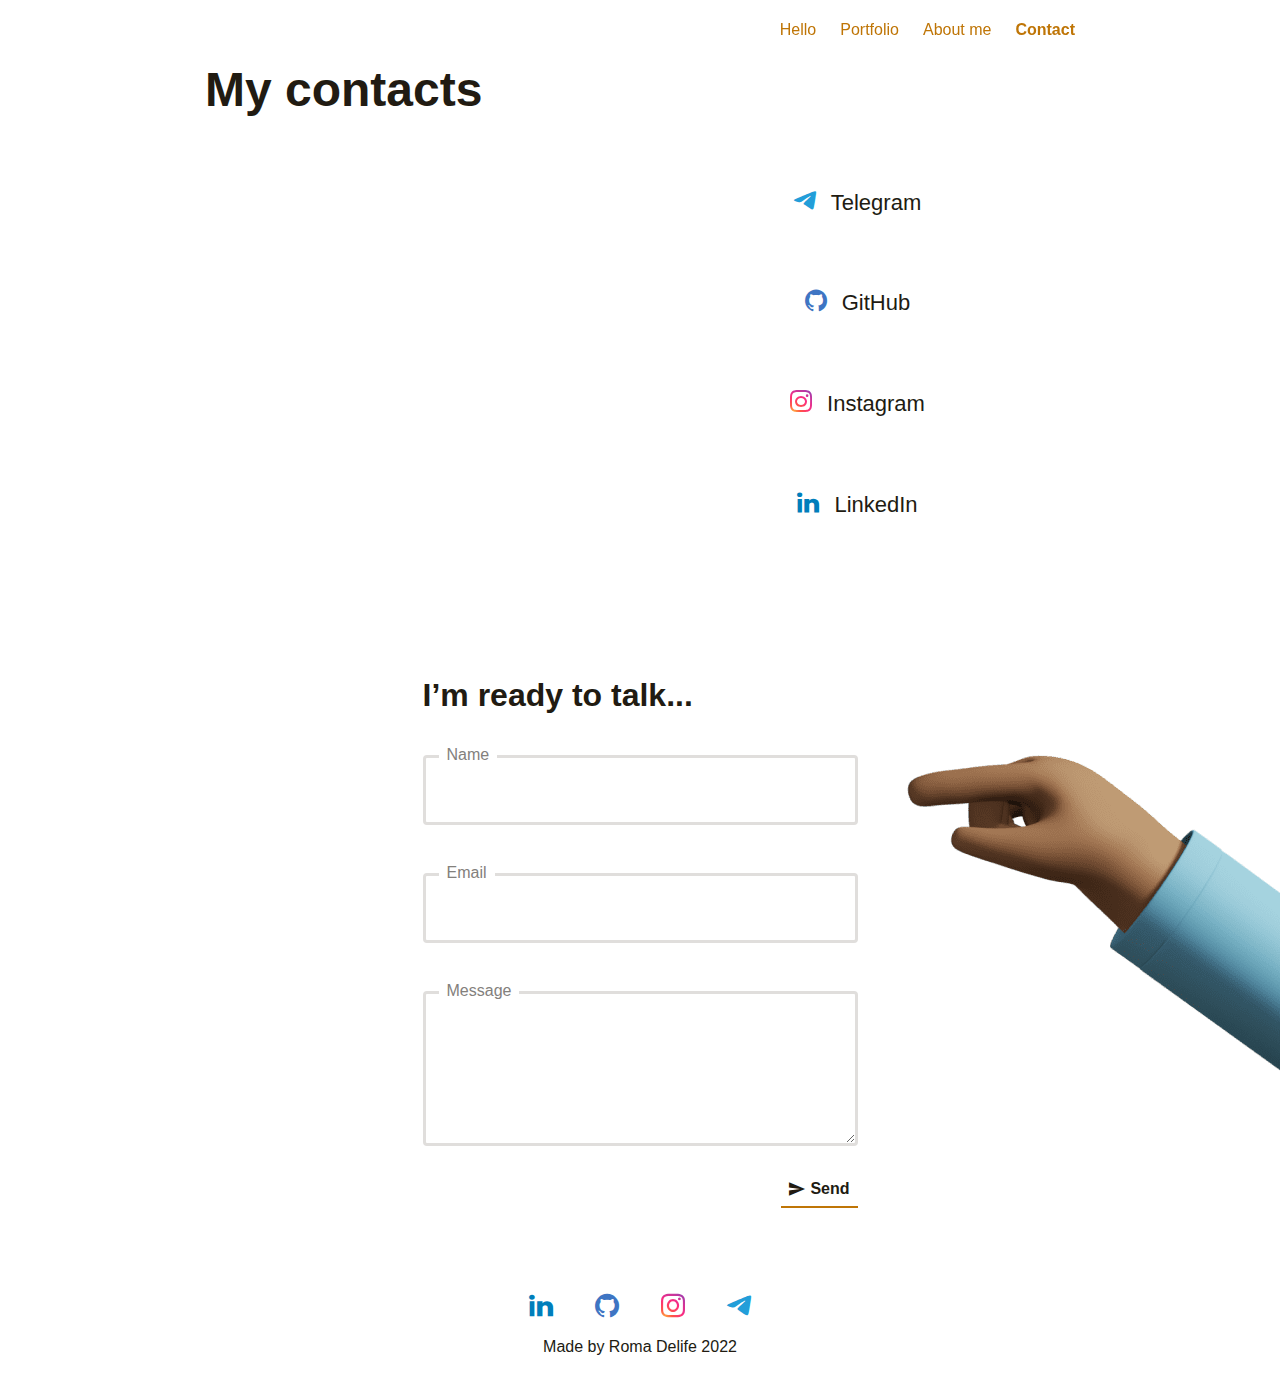
<file: contact.html>
<!DOCTYPE html>
<html lang="en">
<head>
   <meta charset="UTF-8">
   <meta http-equiv="X-UA-Compatible" content="IE=edge">
   <meta name="viewport" content="width=device-width, initial-scale=1.0">
   <title>Roma Denysiuk - Contact</title>
   <link rel="stylesheet" href="css/style.css">
   <link rel="shortcut icon" href="img/icons/favicon.ico" type="image/x-icon">
</head>
<body>
   <div class="wrapper">
      <header class="header">
         <div class="container">
            <div class="header__body">
               <a href="#" class="header__logo">
   
               </a>
               <div class="header__burger">
                  <span></span>
               </div>
               <nav class="header__menu">
                  <ul id="nav" class="header__list">
                     <li>
                        <a href="index.html" class="header__link">Hello</a>
                     </li>
                     <li>
                        <a href="portfolio.html" class="header__link">Portfolio</a>
                     </li>
                     <li>
                        <a href="about-me.html" class="header__link">About me</a>
                     </li>
                     <li>
                        <a href="contact.html" class="header__link">Contact</a>
                     </li>
                  </ul>
               </nav>
            </div>
         </div>
      </header>

         <div class="content">
            <div class="my-contacts">
               <div class="container">
                  <div class="my-contacts__title">
                     <h2>My contacts</h2>
                  </div>
                  <div class="my-contacts__content">
                     <div class="my-contacts__map _anim">
                        <iframe src="https://www.google.com/maps/embed?pb=!1m18!1m12!1m3!1d325515.6815894465!2d30.252514714895838!3d50.40213675957436!2m3!1f0!2f0!3f0!3m2!1i1024!2i768!4f13.1!3m3!1m2!1s0x40d4cf4ee15a4505%3A0x764931d2170146fe!2z0JrQuNC10LIsIDAyMDAw!5e0!3m2!1sru!2sua!4v1665665690323!5m2!1sru!2sua" width="300" height="400" style="border:0;" allowfullscreen="" referrerpolicy="no-referrer-when-downgrade"></iframe>
                        <!-- <div id="map" class="map"></div> -->
                     </div>
                     <ul class="my-contacts__list _anim">
                        <li>
                           <a href="https://t.me/roma_delife" target="_blank" class="my-contacts__link"><span class="icon-telegram"></span>Telegram</a>
                        </li>
                        <li>
                           <a href="https://github.com/RomaDel1fe" target="_blank" class="my-contacts__link"><span class="icon-github"></span>GitHub</a>
                        </li>
                        <li>
                           <a href="https://www.instagram.com/roma.delife/" target="_blank" class="my-contacts__link"><span class="icon-instagram"></span>Instagram</a>
                        </li>
                        <li>
                           <a href="https://www.linkedin.com/in/roma-denysiuk-7a6257201/" target="_blank" class="my-contacts__link"><span class="icon-linkedin"></span>LinkedIn</a>
                        </li>
                     </ul>
                  </div>
               </div>
            </div>
            
            <div class="contact">
               <div class="contact__hand _anim">
                  <img src="img/hand_this.png" alt="">
               </div>
               <div class="thank__hand">
                  <img src="img/hand_ok.png" alt="">
               </div>
               <div class="container">
                  <form action="#" id="form" class="form">
                     <div class="form__title">
                        <h3>I’m ready to talk...</h3>
                     </div>
                     <label for="name" class="form__label">Name</label>
                     <input type="text" name="name" id="name" class="form__input _req" >
   
                     <label for="email" class="form__label">Email</label>
                     <input type="text" name="email" id="email" class="form__input _req _email" >
                     
                     <label for="message" class="form__label">Message</label>
                     <textarea name="message"  id="message" class="form__input message _req" cols="30" rows="10" ></textarea>
                     <div class="form__btn">
                        <button type="submit" id="btn_form" class="form__btn-link"><span class="icon-send"></span>Send</button>
                     </div>
                     <div class="loader-ios">
                        <svg xmlns="http://www.w3.org/2000/svg" width="27" height="27" viewBox="0 0 27 27">
                           <path d="M18.696,10.5c-0.275-0.479-0.113-1.09,0.365-1.367l4.759-2.751c0.482-0.273,1.095-0.11,1.37,0.368 c0.276,0.479,0.115,1.092-0.364,1.364l-4.764,2.751C19.583,11.141,18.973,10.977,18.696,10.5z"/>
                           <path d="M16.133,6.938l2.75-4.765c0.276-0.478,0.889-0.643,1.367-0.366c0.479,0.276,0.641,0.886,0.365,1.366l-2.748,4.762 C17.591,8.415,16.979,8.58,16.5,8.303C16.021,8.027,15.856,7.414,16.133,6.938z"/>
                           <path d="M13.499,7.5c-0.552,0-1-0.448-1-1.001V1c0-0.554,0.448-1,1-1c0.554,0,1.003,0.447,1.003,1v5.499 C14.5,7.053,14.053,7.5,13.499,7.5z"/>
                           <path d="M8.303,10.5c-0.277,0.477-0.888,0.641-1.365,0.365L2.175,8.114C1.697,7.842,1.532,7.229,1.808,6.75 c0.277-0.479,0.89-0.642,1.367-0.368l4.762,2.751C8.416,9.41,8.58,10.021,8.303,10.5z"/>
                           <path d="M9.133,7.937l-2.75-4.763c-0.276-0.48-0.111-1.09,0.365-1.366c0.479-0.277,1.09-0.114,1.367,0.366l2.75,4.765 c0.274,0.476,0.112,1.088-0.367,1.364C10.021,8.581,9.409,8.415,9.133,7.937z"/>
                           <path d="M6.499,14.5H1c-0.554,0-1-0.448-1-1c0-0.554,0.447-1.001,1-1.001h5.499c0.552,0,1.001,0.448,1.001,1.001 C7.5,14.052,7.052,14.5,6.499,14.5z"/>
                           <path d="M8.303,16.502c0.277,0.478,0.113,1.088-0.365,1.366l-4.762,2.749c-0.478,0.273-1.091,0.112-1.368-0.366 c-0.276-0.479-0.111-1.089,0.367-1.368l4.762-2.748C7.415,15.856,8.026,16.021,8.303,16.502z"/>
                           <path d="M10.866,20.062l-2.75,4.767c-0.277,0.475-0.89,0.639-1.367,0.362c-0.477-0.277-0.642-0.886-0.365-1.365l2.75-4.764 c0.277-0.477,0.888-0.638,1.366-0.365C10.978,18.974,11.141,19.585,10.866,20.062z"/>
                           <path d="M13.499,19.502c0.554,0,1.003,0.448,1.003,1.002v5.498c0,0.55-0.448,0.999-1.003,0.999c-0.552,0-1-0.447-1-0.999v-5.498 C12.499,19.95,12.946,19.502,13.499,19.502z"/>
                           <path d="M17.867,19.062l2.748,4.764c0.275,0.479,0.113,1.088-0.365,1.365c-0.479,0.276-1.091,0.112-1.367-0.362l-2.75-4.767 c-0.276-0.477-0.111-1.088,0.367-1.365C16.979,18.424,17.591,18.585,17.867,19.062z"/>
                           <path d="M18.696,16.502c0.276-0.48,0.887-0.646,1.365-0.367l4.765,2.748c0.479,0.279,0.64,0.889,0.364,1.368 c-0.275,0.479-0.888,0.64-1.37,0.366l-4.759-2.749C18.583,17.59,18.421,16.979,18.696,16.502z"/>
                           <path d="M25.998,12.499h-5.501c-0.552,0-1.001,0.448-1.001,1.001c0,0.552,0.447,1,1.001,1h5.501c0.554,0,1.002-0.448,1.002-1 C27,12.946,26.552,12.499,25.998,12.499z"/>
                        </svg>
                     </div>
                  </form>
                  <div class="contact__thank">
                     <div class="contact__thank-title">
                        <h3>Thank you! 🤘</h3>
                     </div>
                     <div class="contact__thank-text">
                        <p>Your message has been accepted. You will recieve answer really soon!</p>
                     </div>
                  </div>
               </div>
            </div>
         </div>

         <footer class="footer">
            <div class="container">
               <div class="footer__content">
                  <ul class="footer__social social__list">
                     <li>
                        <a href="https://www.linkedin.com/in/roma-denysiuk-7a6257201/" target="_blank" class="footer__link social__link"><span class="icon-linkedin"></span></a>
                     </li>
                     <li>
                        <a href="https://github.com/RomaDel1fe" target="_blank" class="footer__link social__link"><span class="icon-github"></span></a>
                     </li>
                     <li>
                        <a href="https://www.instagram.com/roma.delife/" target="_blank" class="footer__link social__link"><span class="icon-instagram"></span></a>
                     </li>
                     <li>
                        <a href="https://t.me/roma_delife" target="_blank" class="footer__link social__link"><span class="icon-telegram path1 icon-telegram path2"></span></a>
                     </li>
                  </ul>
                  <div class="footer__copyright">
                     <p>Made by Roma Delife  2022</p>
                  </div>
               </div>
            </div>
         </footer>
   </div>

   <script src="https://code.jquery.com/jquery-3.6.1.min.js"></script>
   <script src="js/main.js"></script>
</body>
</html>
</file>
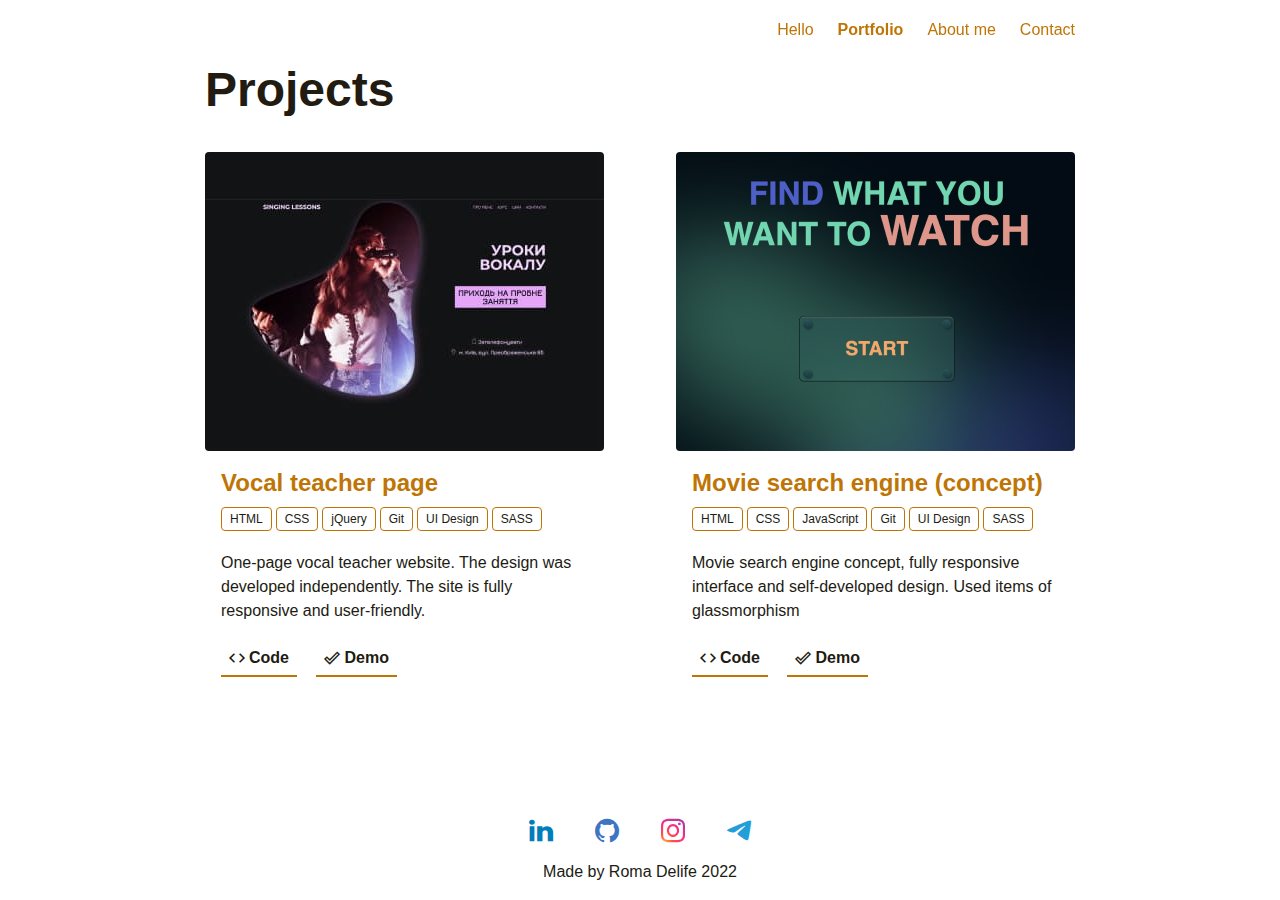
<file: portfolio.html>
<!DOCTYPE html>
<html lang="en">
<head>
   <meta charset="UTF-8">
   <meta http-equiv="X-UA-Compatible" content="IE=edge">
   <meta name="viewport" content="width=device-width, initial-scale=1.0">
   <title>Roma Denysiuk - Portfolio</title>
   <link rel="stylesheet" href="css/style.css">
   <link rel="shortcut icon" href="img/icons/favicon.ico" type="image/x-icon">
</head>
<body>
   <div class="wrapper">
      <header class="header">
         <div class="container">
            <div class="header__body">
               <a href="#" class="header__logo">
   
               </a>
               <div class="header__burger">
                  <span></span>
               </div>
               <nav class="header__menu">
                  <ul id="nav" class="header__list">
                     <li>
                        <a href="index.html" class="header__link">Hello</a>
                     </li>
                     <li>
                        <a href="portfolio.html" class="header__link">Portfolio</a>
                     </li>
                     <li>
                        <a href="about-me.html" class="header__link">About me</a>
                     </li>
                     <li>
                        <a href="contact.html" class="header__link">Contact</a>
                     </li>
                  </ul>
               </nav>
            </div>
         </div>
         </header>

         <div class="content">
            <div class="projects">
               <div class="container">
                  <div class="projects__title">
                     <h2>Projects</h2>
                  </div>
                  <div class="projects__content">
                     <ul class="projects__list">
                        <li class="lprojects__card card">
                           <a href="#" class="card__img"><img src="img/card_img3.jpg" alt=""></a>
                           <div class="card__body">
                              <a href="#" target="_blank" class="card__title">
                                 <h3>Vocal teacher page</h3>
                              </a>
                              <ul class="card__tags">
                                 <li class="card__tags-body"><span>HTML</span></li>
                                 <li class="card__tags-body"><span>CSS</span></li>
                                 <li class="card__tags-body"><span>jQuery</span></li>
                                 <li class="card__tags-body"><span>Git</span></li>
                                 <li class="card__tags-body"><span>UI Design</span></li>
                                 <li class="card__tags-body"><span>SASS</span></li>
                              </ul>
                              <p class="card__decription">One-page vocal teacher website. The design was developed independently. The site is fully responsive and user-friendly.</p>
                              <div class="card__links">
                                 <a href="https://github.com/RomaDel1fe/singing_lessons" target="_blank" class="card__code"><span class="icon-code"></span>Code</a>
                                 <a href="https://www.annadenysiuk.site/" target="_blank" class="card__demo"><span class="icon-demo"></span>Demo</a>
                              </div>
                           </div>
                        </li>
                        <li class="lprojects__card card">
                           <a href="#" class="card__img"><img src="img/card_img4.jpg" alt=""></a>
                           <div class="card__body">
                              <a href="#" target="_blank" class="card__title">
                                 <h3>Movie search engine (concept)</h3>
                              </a>
                              <ul class="card__tags">
                                 <li class="card__tags-body"><span>HTML</span></li>
                                 <li class="card__tags-body"><span>CSS</span></li>
                                 <li class="card__tags-body"><span>JavaScript</span></li>
                                 <li class="card__tags-body"><span>Git</span></li>
                                 <li class="card__tags-body"><span>UI Design</span></li>
                                 <li class="card__tags-body"><span>SASS</span></li>
                              </ul>
                              <p class="card__decription">Movie search engine concept, fully responsive interface and self-developed design. Used items of glassmorphism</p>
                              <div class="card__links">
                                 <a href="#" target="_blank" class="card__code"><span class="icon-code"></span>Code</a>
                                 <a href="#" target="_blank" class="card__demo"><span class="icon-demo"></span>Demo</a>
                              </div>
                           </div>
                        </li>
                     </ul>
                  </div>
               </div>
            </div>
         </div>

         <footer class="footer">
            <div class="container">
               <div class="footer__content">
                  <ul class="footer__social social__list">
                     <li>
                        <a href="https://www.linkedin.com/in/roma-denysiuk-7a6257201/" target="_blank" class="footer__link social__link"><span class="icon-linkedin"></span></a>
                     </li>
                     <li>
                        <a href="https://github.com/RomaDel1fe" target="_blank" class="footer__link social__link"><span class="icon-github"></span></a>
                     </li>
                     <li>
                        <a href="https://www.instagram.com/roma.delife/" target="_blank" class="footer__link social__link"><span class="icon-instagram"></span></a>
                     </li>
                     <li>
                        <a href="https://t.me/roma_delife" target="_blank" class="footer__link social__link"><span class="icon-telegram path1 icon-telegram path2"></span></a>
                     </li>
                  </ul>
                  <div class="footer__copyright">
                     <p>Made by Roma Delife  2022</p>
                  </div>
               </div>
            </div>
         </footer>
   </div>

   <script src="https://code.jquery.com/jquery-3.6.1.min.js"></script>
   <script src="js/main.js"></script>
</body>
</html>
</file>
<file: css/style.css>
@font-face {
  font-family: "icomoon";
  src: url("../fonts/icons/icomoon.eot?jf4npe");
  src: url("../fonts/icons/icomoon.eot?jf4npe#iefix") format("embedded-opentype"), url("../fonts/icons/icomoon.ttf?jf4npe") format("truetype"), url("../fonts/icons/icomoon.woff?jf4npe") format("woff"), url("../fonts/icons/icomoon.svg?jf4npe#icomoon") format("svg");
  font-weight: normal;
  font-style: normal;
  font-display: block;
}
[class^=icon-], [class*=" icon-"] {
  /* use !important to prevent issues with browser extensions that change fonts */
  font-family: "icomoon" !important;
  speak: never;
  font-style: normal;
  font-weight: normal;
  font-variant: normal;
  text-transform: none;
  line-height: 1;
  /* Better Font Rendering =========== */
  -webkit-font-smoothing: antialiased;
  -moz-osx-font-smoothing: grayscale;
}

.icon-clip:before {
  content: "\e900";
  font-size: 22px;
  color: #211B12;
  transition: all 0.3s linear;
}

.icon-code:before {
  content: "\e901";
}

.icon-demo:before {
  content: "\e902";
}

.icon-github:before {
  content: "\e903";
  color: #3e75c3;
}

.icon-instagram:before {
  content: "\e904";
  -webkit-background-clip: text;
  -webkit-text-fill-color: transparent;
  background-image: radial-gradient(127.77% 127.77% at 14.93% 100.35%, #FFB140 0%, #FF5445 25.6%, #FC2B82 59.9%, #8E40B7 100%);
}

.icon-linkedin:before {
  content: "\e905";
  color: #007ebb;
}

.icon-send:before {
  content: "\e906";
  margin: 0 5px 0 0;
}

.icon-telegram:before {
  content: "\e907";
  color: #229ed9;
}

/* reset css */
html, body, div, span, applet, object, iframe,
h1, h2, h3, h4, h5, h6, p, blockquote, pre,
a, abbr, acronym, address, big, cite, code,
del, dfn, em, img, ins, kbd, q, s, samp,
small, strike, strong, sub, sup, tt, var,
b, u, i, center,
dl, dt, dd, ol, ul, li,
fieldset, form, label, legend,
table, caption, tbody, tfoot, thead, tr, th, td,
article, aside, canvas, details, embed,
figure, figcaption, footer, header, hgroup,
menu, nav, output, ruby, section, summary,
time, mark, audio, video {
  margin: 0;
  padding: 0;
  border: 0;
  font-size: 100%;
  font: inherit;
  vertical-align: baseline;
}

article, aside, details, figcaption, figure,
footer, header, hgroup, menu, nav, section {
  display: block;
}

body {
  line-height: 1;
  font-family: "Inter", sans-serif;
}

html,
body {
  height: 100%;
}

ol, ul {
  list-style: none;
}

blockquote, q {
  quotes: none;
}

blockquote:before, blockquote:after,
q:before, q:after {
  content: "";
  content: none;
}

table {
  border-collapse: collapse;
  border-spacing: 0;
}

a {
  text-decoration: none;
}

.wrapper {
  position: relative;
}

.header {
  position: fixed;
  width: 100%;
  top: 0;
  left: 0;
  z-index: 90;
}
.header::before {
  content: "";
  position: absolute;
  top: 0;
  left: 0;
  width: 100%;
  height: 100%;
  background-color: transparent;
  z-index: 2;
  transition: all 0.3s linear;
}
.header__body {
  position: relative;
  display: flex;
  justify-content: flex-end;
  align-items: center;
  height: 60px;
}
.header__burger {
  display: none;
}
.header__menu._scrolled {
  padding: 4px 8px 4px 8px;
  background: #FFF;
  border-radius: 4px;
  box-shadow: rgba(0, 0, 0, 0.1) 0px 4px 12px;
}
.header__list {
  display: flex;
  position: relative;
  z-index: 2;
}
.header__list li {
  margin: 0 0 0 24px;
}
.header__list li:first-child {
  margin: 0;
}
.header__link {
  font-weight: 400;
  font-size: 16px;
  line-height: 150%;
  color: #BF7506;
  position: relative;
}
.header__link::after {
  content: "";
  display: block;
  position: absolute;
  left: 0;
  bottom: -1px;
  height: 0px;
  width: 100%;
  background: #BF7506;
  transition: all 0.2s linear;
}
.header__link:hover::after {
  height: 2px;
}

.container {
  max-width: 870px;
  padding: 0 20px;
  margin: 0 auto;
}

.header__link._active {
  font-weight: 700;
}

.content {
  min-height: calc(100vh - 157px);
  padding: 60px 0 97px 0;
  overflow: hidden;
}

.speciality {
  color: #BF7506;
}

.hello {
  margin: 0 0 114px 0;
  overflow: hidden;
}
.hello__hand {
  position: absolute;
  top: 0;
  left: -200px;
  z-index: -1;
  transition: all 0.2s linear;
}
.hello__hand img {
  width: 100%;
}
.hello__hand._anim._active {
  -webkit-animation: hello 2s both linear;
          animation: hello 2s both linear;
}
.hello__text-title {
  font-weight: 700;
  font-size: 48px;
  line-height: 125%;
  color: #211B12;
  margin: 0 0 8px 0;
}
.hello__text-title._anim {
  -webkit-animation: slide-in-right 0.3s cubic-bezier(0.25, 0.46, 0.45, 0.94) both;
          animation: slide-in-right 0.3s cubic-bezier(0.25, 0.46, 0.45, 0.94) both;
}
.hello__text-paragraph {
  font-weight: 700;
  font-size: 24px;
  line-height: 135%;
  color: #211B12;
  margin: 0 0 24px 0;
}
.hello__text-paragraph._anim {
  -webkit-animation: slide-in-right 0.3s 0.3s cubic-bezier(0.25, 0.46, 0.45, 0.94) both;
          animation: slide-in-right 0.3s 0.3s cubic-bezier(0.25, 0.46, 0.45, 0.94) both;
}
.hello__content {
  max-width: 530px;
  padding: 24px 0 0 0;
  margin: 0 auto;
}
.hello__social {
  display: flex;
  justify-content: space-between;
}

.social__list {
  display: flex;
  align-items: center;
}
.social__list li {
  display: inline-block;
  margin: 0 8px 0 0;
  transition: all 0.2s linear;
}
.social__list li:hover {
  transform: translateY(-5px);
}
.social__link span {
  font-size: 24px;
  padding: 6px;
}
.social__download {
  display: inline-flex;
  font-weight: 700;
  font-size: 16px;
  line-height: 150%;
  color: #211B12;
  padding: 7px 8px;
  position: relative;
  transition: all 0.3s linear;
}
.social__download::after {
  content: "";
  display: block;
  position: absolute;
  left: 0px;
  bottom: 0px;
  height: 2px;
  width: 100%;
  z-index: -1;
  content: "";
  color: #000 !important;
  background: #BF7506;
  transition: all 0.3s linear;
}
.social__download:hover {
  color: #FFF !important;
  background-color: transparent;
}
.social__download:hover .icon-clip::before {
  color: #FFF !important;
}
.social__download:hover::after {
  bottom: 0%;
  top: auto;
  height: 100%;
}

@-webkit-keyframes hello {
  0%, 100% {
    transform: rotate(0deg);
    transform-origin: 0 100%;
  }
  10% {
    transform: rotate(2deg);
  }
  25% {
    transform: rotate(-4deg);
  }
  50% {
    transform: rotate(4deg);
  }
  75% {
    transform: rotate(-4deg);
  }
  90% {
    transform: rotate(-2deg);
  }
}

@keyframes hello {
  0%, 100% {
    transform: rotate(0deg);
    transform-origin: 0 100%;
  }
  10% {
    transform: rotate(2deg);
  }
  25% {
    transform: rotate(-4deg);
  }
  50% {
    transform: rotate(4deg);
  }
  75% {
    transform: rotate(-4deg);
  }
  90% {
    transform: rotate(-2deg);
  }
}
@-webkit-keyframes slide-in-right {
  0% {
    transform: translateX(1000px);
    opacity: 0;
  }
  100% {
    transform: translateX(0);
    opacity: 1;
  }
}
@keyframes slide-in-right {
  0% {
    transform: translateX(1000px);
    opacity: 0;
  }
  100% {
    transform: translateX(0);
    opacity: 1;
  }
}
.lprojects {
  padding: 0 0 20px 0;
  margin: 0 0 100px 0;
}
.lprojects__title {
  margin: 0 0 32px 0;
}
.lprojects__title h2 {
  font-weight: 700;
  font-size: 48px;
  line-height: 125%;
  color: #211B12;
}
.lprojects__title-span {
  display: inline-block;
  color: #BF7506;
}
.lprojects__title-span._anim._active {
  -webkit-animation-name: bounce;
          animation-name: bounce;
  -webkit-animation-duration: 1.9s;
          animation-duration: 1.9s;
  -webkit-animation-delay: 1.5s;
          animation-delay: 1.5s;
  -webkit-animation-timing-function: ease;
          animation-timing-function: ease;
  -webkit-animation-iteration-count: infinite;
          animation-iteration-count: infinite;
}
.lprojects__list {
  display: flex;
  flex-wrap: wrap;
  justify-content: space-between;
}

.card {
  flex: 0 1 399px;
  margin: 0 5px 0 0;
}
.card:last-child {
  margin: 0;
}
.card:hover img {
  transform: scale(1.05);
}
.card__img {
  display: block;
  margin: 0 0 16px 0;
  border-radius: 4px;
  overflow: hidden;
}
.card__img img {
  width: 100%;
  display: block;
  transition: all 0.3s linear;
}
.card__body {
  padding: 0 16px;
}
.card__title {
  display: block;
  margin: 0 0 8px 0;
}
.card__title h3 {
  font-weight: 700;
  font-size: 24px;
  line-height: 135%;
  color: #BF7506;
}
.card__tags {
  display: flex;
  flex-wrap: wrap;
  align-items: center;
  margin: 0 0 16px 0;
}
.card__tags-body {
  flex-grow: 0;
  padding: 2px 8px;
  margin: 0 4px 4px 0;
  border: 1px solid #BF7506;
  border-radius: 4px;
}
.card__tags-body span {
  font-weight: 400;
  font-size: 12px;
  line-height: 150%;
  color: #211B12;
}
.card__decription {
  display: block;
  font-weight: 400;
  font-size: 16px;
  line-height: 150%;
  color: #211B12;
  margin: 0 0 16px 0;
}
.card__code, .card__demo {
  display: inline-flex;
  align-items: center;
  font-weight: 700;
  font-size: 16px;
  line-height: 150%;
  color: #211B12;
  padding: 7px 8px;
  margin: 0 15px 0 0;
  position: relative;
  transition: all 0.3s linear;
}
.card__code::after, .card__demo::after {
  content: "";
  display: block;
  position: absolute;
  left: 0px;
  bottom: 0px;
  height: 2px;
  width: 100%;
  z-index: -1;
  content: "";
  color: #000 !important;
  background: #BF7506;
  transition: all 0.3s linear;
}
.card__code:hover, .card__demo:hover {
  color: #FFF !important;
  background-color: transparent;
}
.card__code:hover .icon-clip::before, .card__demo:hover .icon-clip::before {
  color: #FFF !important;
}
.card__code:hover::after, .card__demo:hover::after {
  bottom: 0%;
  top: auto;
  height: 100%;
}

.icon-code {
  margin: 0 4px 0 0;
}

.icon-demo {
  margin: 0 4px 0 0;
}

@-webkit-keyframes bounce {
  0% {
    transform: translateY(0px);
    -webkit-animation-timing-function: ease-in;
            animation-timing-function: ease-in;
    opacity: 1;
  }
  24% {
    opacity: 1;
  }
  40% {
    transform: translateY(-15px);
    -webkit-animation-timing-function: ease-in;
            animation-timing-function: ease-in;
  }
  65% {
    transform: translateY(-12px);
    -webkit-animation-timing-function: ease-in;
            animation-timing-function: ease-in;
  }
  82% {
    transform: translateY(-6px);
    -webkit-animation-timing-function: ease-in;
            animation-timing-function: ease-in;
  }
  93% {
    transform: translateY(-4px);
    -webkit-animation-timing-function: ease-in;
            animation-timing-function: ease-in;
  }
  25%, 55%, 75%, 87% {
    transform: translateY(0px);
    -webkit-animation-timing-function: ease-out;
            animation-timing-function: ease-out;
  }
  100% {
    transform: translateY(0px);
    -webkit-animation-timing-function: ease-out;
            animation-timing-function: ease-out;
    opacity: 1;
  }
}

@keyframes bounce {
  0% {
    transform: translateY(0px);
    -webkit-animation-timing-function: ease-in;
            animation-timing-function: ease-in;
    opacity: 1;
  }
  24% {
    opacity: 1;
  }
  40% {
    transform: translateY(-15px);
    -webkit-animation-timing-function: ease-in;
            animation-timing-function: ease-in;
  }
  65% {
    transform: translateY(-12px);
    -webkit-animation-timing-function: ease-in;
            animation-timing-function: ease-in;
  }
  82% {
    transform: translateY(-6px);
    -webkit-animation-timing-function: ease-in;
            animation-timing-function: ease-in;
  }
  93% {
    transform: translateY(-4px);
    -webkit-animation-timing-function: ease-in;
            animation-timing-function: ease-in;
  }
  25%, 55%, 75%, 87% {
    transform: translateY(0px);
    -webkit-animation-timing-function: ease-out;
            animation-timing-function: ease-out;
  }
  100% {
    transform: translateY(0px);
    -webkit-animation-timing-function: ease-out;
            animation-timing-function: ease-out;
    opacity: 1;
  }
}
.about {
  padding: 0 0 20px 0;
  margin: 0 0 100px 0;
}
.about__bio {
  display: flex;
  margin: 0 0 40px 0;
}
.about__img {
  flex: 1 0 360px;
  max-width: 360px;
  max-height: 440px;
  border-radius: 20px;
  overflow: hidden;
}
.about__img img {
  width: 100%;
  transform: scale(1.8) translate(5%, 12.5%);
}
.about__bio-info {
  display: inline-block;
  padding: 27px 0 0 0;
  margin: 0 0 0 56px;
}
.about__bio-title {
  font-weight: 700;
  font-size: 24px;
  line-height: 135%;
  color: #211B12;
  margin: 0 0 16px 0;
}
.about__bio-title span {
  font-size: 32px;
  line-height: 125%;
  color: #BF7506;
}
.about__bio-description {
  font-weight: 400;
  font-size: 16px;
  line-height: 150%;
  color: #211B12;
  margin: 0 0 16px 0;
}
.about__bio-keywords {
  font-weight: 400;
  font-size: 24px;
  line-height: 150%;
  color: #DD9C3C;
  margin: 0 0 16px 0;
}
.about__skills-title {
  margin: 0 0 13px;
}
.about__skills-title h3 {
  font-weight: 700;
  font-size: 24px;
  line-height: 135%;
  color: #211B12;
}
.tags__list {
  display: flex;
  flex-wrap: wrap;
  align-items: center;
}
.tags__item {
  flex-grow: 0;
  padding: 2px 8px;
  margin: 0 4px 0 0;
  border: 1px solid #BF7506;
  border-radius: 4px;
}
.tags__item span {
  font-weight: 400;
  font-size: 16px;
  line-height: 150%;
  color: #211B12;
}

.contact {
  padding: 0 0 20px 0;
  margin: 0 0 50px 0;
  position: relative;
  overflow: hidden;
}
.contact__hand {
  position: absolute;
  top: 80px;
  right: -300px;
  z-index: -1;
  transition: all 0.2s linear;
}
.contact__hand img {
  width: 100%;
}
.contact__hand._deactivate {
  right: -100%;
}
.contact__hand._active {
  -webkit-animation-name: this;
          animation-name: this;
  -webkit-animation-delay: 1s;
          animation-delay: 1s;
  -webkit-animation-duration: 2s;
          animation-duration: 2s;
}
.contact__hand._tracker-e {
  top: 200px;
}
.contact__hand._tracker-m {
  top: 320px;
}
.contact__thank {
  display: none;
  max-width: 435px;
  margin: 0 auto;
  padding: 0 0 300px 0;
}
.contact__thank._active {
  display: block;
}
.contact__thank-title {
  text-align: center;
  margin: 0 0 16px 0;
}
.contact__thank-title h3 {
  font-weight: 600;
  font-size: 38px;
  line-height: 135%;
  color: #211B12;
}
.contact__thank-text {
  text-align: center;
}
.contact__thank-text p {
  font-weight: 500;
  font-size: 22px;
  line-height: 125%;
  color: #211B12;
}

.thank__hand {
  position: absolute;
  top: 0px;
  right: -100%;
  z-index: -1;
  transition: all 0.2s linear;
}
.thank__hand._active {
  right: -400px;
}
.thank__hand img {
  width: 100%;
}

.form {
  display: block;
  max-width: 435px;
  margin: 0 auto;
  position: relative;
}
.form._deactivate {
  display: none;
}
.form::after {
  content: "";
  position: absolute;
  top: 0;
  left: 0;
  width: 100%;
  height: 100%;
  background-color: #FFF;
  opacity: 0;
  visibility: hidden;
  z-index: 0;
  transition: all 0.3s linear;
}
.form._sending::after {
  opacity: 0.8;
  visibility: visible;
}
.form__title {
  margin: 0 0 16px 0;
}
.form__title h3 {
  font-weight: 700;
  font-size: 32px;
  line-height: 125%;
  color: #211B12;
}
.form__label {
  position: relative;
  top: 12px;
  left: 16px;
  font-weight: 400;
  font-size: 16px;
  line-height: 150%;
  color: #83807C;
  padding: 0 8px;
  border-radius: 4px;
  background: #FFF;
}
.form__input {
  display: block;
  font-weight: 500;
  font-size: 20px;
  height: 56px;
  width: calc(100% - 28px);
  padding: 4px 6px 4px 16px;
  margin: 0 0 24px 0;
  color: #DD9C3C;
  background: transparent;
  border: 3px solid #E0DEDC;
  border-radius: 4px;
  outline: none;
  transition: all 0.2s linear;
}
.form__input:hover {
  border-color: #83807C;
}
.form__input:focus {
  border-color: #BF7506;
}
.form__input:active {
  border-color: #DD9C3C;
}
.form__input._error {
  border-color: #d00000;
}
.form__btn {
  text-align: right;
}
.form__btn-link {
  display: inline-flex;
  align-items: center;
  font-weight: 700;
  font-size: 16px;
  line-height: 150%;
  color: #211B12;
  background: transparent;
  padding: 7px 8px;
  border: 0;
  position: relative;
  transition: all 0.3s linear;
}
.form__btn-link::after {
  content: "";
  display: block;
  position: absolute;
  left: 0px;
  bottom: 0px;
  height: 2px;
  width: 100%;
  z-index: -1;
  content: "";
  color: #000 !important;
  background: #BF7506;
  transition: all 0.3s linear;
}
.form__btn-link:hover {
  color: #FFF !important;
  background-color: transparent;
}
.form__btn-link:hover .icon-clip::before {
  color: #FFF !important;
}
.form__btn-link:hover::after {
  bottom: 0%;
  top: auto;
  height: 100%;
}

#message {
  height: 141px;
  resize: vertical;
}

.loader-ios {
  position: absolute;
  top: 50%;
  left: 50%;
  opacity: 0;
  -webkit-animation: iosIntro infinite;
          animation: iosIntro infinite;
  z-index: 1;
}
.loader-ios._sending {
  opacity: 1;
}
.loader-ios svg {
  fill: #868686;
}
.loader-ios svg path:nth-of-type(1) {
  -webkit-animation: pulse 1s infinite linear;
          animation: pulse 1s infinite linear;
}
.loader-ios svg path:nth-of-type(2) {
  -webkit-animation: pulse 1s -0.083s infinite linear;
          animation: pulse 1s -0.083s infinite linear;
}
.loader-ios svg path:nth-of-type(3) {
  -webkit-animation: pulse 1s -0.166s infinite linear;
          animation: pulse 1s -0.166s infinite linear;
}
.loader-ios svg path:nth-of-type(4) {
  -webkit-animation: pulse 1s -0.249s infinite linear;
          animation: pulse 1s -0.249s infinite linear;
}
.loader-ios svg path:nth-of-type(5) {
  -webkit-animation: pulse 1s -0.332s infinite linear;
          animation: pulse 1s -0.332s infinite linear;
}
.loader-ios svg path:nth-of-type(6) {
  -webkit-animation: pulse 1s -0.415s infinite linear;
          animation: pulse 1s -0.415s infinite linear;
}
.loader-ios svg path:nth-of-type(7) {
  -webkit-animation: pulse 1s -0.498s infinite linear;
          animation: pulse 1s -0.498s infinite linear;
}
.loader-ios svg path:nth-of-type(8) {
  -webkit-animation: pulse 1s -0.581s infinite linear;
          animation: pulse 1s -0.581s infinite linear;
}
.loader-ios svg path:nth-of-type(9) {
  -webkit-animation: pulse 1s -0.664s infinite linear;
          animation: pulse 1s -0.664s infinite linear;
}
.loader-ios svg path:nth-of-type(10) {
  -webkit-animation: pulse 1s -0.747s infinite linear;
          animation: pulse 1s -0.747s infinite linear;
}
.loader-ios svg path:nth-of-type(11) {
  -webkit-animation: pulse 1s -0.83s infinite linear;
          animation: pulse 1s -0.83s infinite linear;
}
.loader-ios svg path:nth-of-type(12) {
  -webkit-animation: pulse 1s -0.913s infinite linear;
          animation: pulse 1s -0.913s infinite linear;
}

@-webkit-keyframes pulse {
  50% {
    fill: #868686;
  }
  to {
    fill: rgba(134, 134, 134, 0.4);
  }
}

@keyframes pulse {
  50% {
    fill: #868686;
  }
  to {
    fill: rgba(134, 134, 134, 0.4);
  }
}
@-webkit-keyframes iosIntro {
  from {
    transform: scale(0);
    opacity: 0;
  }
  to {
    transform: scale(1);
    opacity: 1;
  }
}
@keyframes iosIntro {
  from {
    transform: scale(0);
    opacity: 0;
  }
  to {
    transform: scale(1);
    opacity: 1;
  }
}
@-webkit-keyframes this {
  0% {
    transform: translateX(0px);
  }
  25% {
    transform: translateX(10px);
  }
  50% {
    transform: translateX(0px);
  }
  75% {
    transform: translateX(10px);
  }
  100% {
    transform: translateX(0px);
  }
}
@keyframes this {
  0% {
    transform: translateX(0px);
  }
  25% {
    transform: translateX(10px);
  }
  50% {
    transform: translateX(0px);
  }
  75% {
    transform: translateX(10px);
  }
  100% {
    transform: translateX(0px);
  }
}
.footer {
  position: absolute;
  bottom: 0;
  width: 100%;
}
.footer__content {
  padding: 16px 0;
}
.footer__social {
  justify-content: center;
  margin: 0 0 16px 0;
}
.footer__social li {
  margin: 0 30px 0 0;
}
.footer__social li:last-child {
  margin: 0;
}
.footer__copyright p {
  font-weight: 400;
  font-size: 16px;
  line-height: 150%;
  text-align: center;
  color: #211B12;
}

.thanks {
  height: 600px;
  padding: 0 0 20px 0;
  margin: 0 0 50px 0;
  position: relative;
  overflow: hidden;
}
.thanks__hand {
  position: absolute;
  top: 80px;
  right: -200px;
  z-index: -1;
  transition: all 0.2s linear;
}
.thanks__hand img {
  width: 100%;
}
.thanks__hand._anim {
  -webkit-animation: slide-in-right 0.9s cubic-bezier(0.25, 0.46, 0.45, 0.94) both;
          animation: slide-in-right 0.9s cubic-bezier(0.25, 0.46, 0.45, 0.94) both;
}
.thanks .container {
  padding: 80px 0 0 0;
}
.thanks__title {
  margin: 0 0 32px 0;
  text-align: center;
}
.thanks__title h2 {
  font-weight: 700;
  font-size: 48px;
  line-height: 125%;
  color: #211B12;
}
.thanks__text {
  font-weight: 500;
  font-size: 24px;
  line-height: 135%;
  color: #211B12;
  text-align: center;
}
.thanks__countdown-body {
  text-align: center;
}
.thanks__countdown-text {
  font-weight: 500;
  font-size: 20px;
  line-height: 135%;
  color: #211B12;
}
.thanks__countdown {
  display: inline-block;
  font-weight: 500;
  font-size: 22px;
  line-height: 135%;
  color: #BF7506;
}

@media (max-width: 769px) {
  body.lock {
    overflow: hidden;
  }
  .header__burger {
    display: block;
    position: relative;
    width: 30px;
    height: 20px;
    position: relative;
    z-index: 3;
  }
  .header__burger span, .header__burger::before, .header__burger::after {
    position: absolute;
    right: 0px;
    height: 2px;
    width: 100%;
    background: #BF7506;
    transition: all 0.3s linear;
  }
  .header__burger::before, .header__burger::after {
    content: "";
  }
  .header__burger::before {
    top: 0px;
  }
  .header__burger::after {
    bottom: 0px;
  }
  .header__burger span {
    top: 50%;
    transform: scale(1) translateY(-50%);
    transition: all 0.2s linear;
  }
  .header__burger._active::before {
    transform: rotate(45deg);
    top: 9px;
  }
  .header__burger._active span {
    transform: scale(0);
  }
  .header__burger._active::after {
    transform: rotate(-45deg);
    bottom: 9px;
  }
  .header__burger._scrolled {
    padding: 6px;
    background: #FFF;
    border-radius: 4px;
    box-shadow: rgba(0, 0, 0, 0.2) 0px 4px 12px;
  }
  .header__burger._scrolled::before {
    top: 6px;
    right: 6px;
    width: 30px;
  }
  .header__burger._scrolled span {
    right: 6px;
    width: 30px;
  }
  .header__burger._scrolled::after {
    bottom: 6px;
    right: 6px;
    width: 30px;
  }
  .header__burger._scrolled._active {
    padding: 0;
    background: transparent;
    border-radius: 0;
    box-shadow: none;
  }
  .header__burger._scrolled._active::before {
    transform: rotate(45deg);
    top: 9px;
  }
  .header__burger._scrolled._active span {
    transform: scale(0);
  }
  .header__burger._scrolled._active::after {
    transform: rotate(-45deg);
    bottom: 9px;
  }
  .header__menu {
    position: fixed;
    top: -100%;
    left: 0;
    width: 100%;
    background: rgba(0, 0, 0, 0.8);
    padding: 70px 0px 20px 0px;
    overflow: auto;
    transition: all 0.3s linear;
  }
  .header__menu._active {
    top: 0;
  }
  .header__menu._scrolled {
    padding: 70px 0px 20px 0px;
    background: rgba(0, 0, 0, 0.8);
    border-radius: 0;
    box-shadow: none;
  }
  .header__list {
    display: block;
  }
  .header__list li {
    margin: 0 0 20px 0;
    text-align: center;
  }
  .header__list li:first-child {
    margin: 0 0 20px 0;
  }
  .header__link {
    font-size: 20px;
  }
  .header__link::after {
    display: none;
  }
}
@media (max-width: 1180px) {
  .hello__hand {
    opacity: 0.3;
  }
  @-webkit-keyframes hello {
    0%, 100% {
      transform: rotate(0deg);
      transform-origin: 0 100%;
      opacity: 0.3;
    }
    10% {
      transform: rotate(2deg);
      opacity: 0.5;
    }
    25% {
      transform: rotate(-4deg);
    }
    50% {
      transform: rotate(4deg);
    }
    75% {
      transform: rotate(-4deg);
    }
    90% {
      transform: rotate(-2deg);
      opacity: 0.5;
    }
  }
  @keyframes hello {
    0%, 100% {
      transform: rotate(0deg);
      transform-origin: 0 100%;
      opacity: 0.3;
    }
    10% {
      transform: rotate(2deg);
      opacity: 0.5;
    }
    25% {
      transform: rotate(-4deg);
    }
    50% {
      transform: rotate(4deg);
    }
    75% {
      transform: rotate(-4deg);
    }
    90% {
      transform: rotate(-2deg);
      opacity: 0.5;
    }
  }
}
@media (max-width: 426px) {
  .hello__text h1 {
    font-size: 42px;
  }
  .hello__text p {
    font-size: 22px;
  }
}
@media (max-width: 376px) {
  .hello__social {
    flex-direction: column;
  }
  .social__list {
    margin: 0 0 6px 0;
  }
  .social__link {
    padding: 6px 0;
  }
}
@media (max-width: 843px) {
  .lprojects__list {
    justify-content: center;
  }
  .card {
    margin: 0 5px 16px 0;
  }
}
@media (max-width: 769px) {
  .lprojects {
    margin: 0 0 50px 0;
  }
  .card {
    margin: 0 0 16px 0;
  }
}
@media (max-width: 426px) {
  .lprojects__title h2 {
    font-size: 42px;
  }
  .card__title h3 {
    font-size: 22px;
  }
}
@media (max-width: 769px) {
  .about {
    margin: 0 0 50px 0;
  }
  .about__bio {
    flex-direction: column-reverse;
  }
  .about__img {
    margin: 0 auto;
  }
  .about__bio-info {
    padding: 0;
    margin: 0;
  }
  .tags__item {
    margin: 0 4px 4px 0;
  }
}
@media (max-width: 1180px) {
  .contact__hand {
    opacity: 0.3;
  }
  @-webkit-keyframes this {
    0% {
      transform: translateX(0px);
      opacity: 0.3;
    }
    25% {
      transform: translateX(10px);
      opacity: 0.5;
    }
    50% {
      transform: translateX(0px);
      opacity: 0.5;
    }
    75% {
      transform: translateX(10px);
      opacity: 0.5;
    }
    100% {
      transform: translateX(0px);
      opacity: 0.3;
    }
  }
  @keyframes this {
    0% {
      transform: translateX(0px);
      opacity: 0.3;
    }
    25% {
      transform: translateX(10px);
      opacity: 0.5;
    }
    50% {
      transform: translateX(0px);
      opacity: 0.5;
    }
    75% {
      transform: translateX(10px);
      opacity: 0.5;
    }
    100% {
      transform: translateX(0px);
      opacity: 0.3;
    }
  }
}
@media (max-width: 769px) {
  .contact__hand._deactivate {
    right: -5000px;
    opacity: 0;
  }
  .thank__hand {
    right: -300%;
  }
}
@media (max-width: 426px) {
  .contact__hand {
    top: 90px;
    left: 90px;
  }
}
@media (max-width: 769px) {
  .thanks__hand {
    top: 150px;
  }
}
@media (max-width: 376px) {
  .thanks__hand {
    top: 230px;
  }
}
.projects {
  padding: 0 0 20px 0;
  margin: 0 0 100px 0;
}
.projects__title {
  margin: 0 0 32px 0;
}
.projects__title h2 {
  font-weight: 700;
  font-size: 48px;
  line-height: 125%;
  color: #211B12;
}
.projects__list {
  display: flex;
  flex-wrap: wrap;
  justify-content: space-between;
}
.about-me {
  margin: 50px 0 0 0;
}
.about-me__title {
  margin: 0 0 32px 0;
}
.about-me__title h2 {
  font-weight: 700;
  font-size: 48px;
  line-height: 125%;
  color: #BF7506;
}
.accordion__item {
  margin: 0 0 10px 0;
  border: 2px solid #E0DEDC;
  border-radius: 4px;
  overflow: hidden;
}
.accordion__item:last-child {
  margin-bottom: 0;
}
.accordion__item:hover {
  border-color: #BF7506;
}
.accordion__item._focus {
  border-color: #BF7506;
}
.accordion__title {
  position: relative;
  padding: 15px 0;
  cursor: pointer;
}
.accordion__title::before, .accordion__title::after {
  content: "";
  width: 10px;
  height: 1px;
  background: #DD9C3C;
  position: absolute;
  top: 27px;
  transition: all 0.3s linear;
}
.accordion__title::before {
  transform: rotate(40deg);
  left: 10px;
}
.accordion__title::after {
  transform: rotate(-40deg);
  left: 17.5px;
}
.accordion__title._active::before {
  transform: rotate(-40deg);
}
.accordion__title._active::after {
  transform: rotate(40deg);
}
.accordion__title h4 {
  font-size: 22px;
  font-weight: 500;
  color: #211B12;
  padding: 0 0 0 35px;
}
.accordion__content {
  display: none;
  padding: 10px 15px 20px;
}
.accordion__content ul li {
  position: relative;
  padding-left: 10px;
}
.accordion__content ul li::before {
  content: "";
  position: absolute;
  left: 0;
  top: 6px;
  display: inline-block;
  height: 5px;
  width: 5px;
  background-color: #121314;
  border-radius: 50%;
}
.accordion__content p,
.accordion__content ul li {
  line-height: 125%;
  font-size: 20px;
  font-weight: 300;
  color: #211B12;
}

.my-contacts {
  padding: 0 0 20px 0;
  margin: 0 0 100px 0;
}
.my-contacts__title {
  margin: 0 0 32px 0;
}
.my-contacts__title h2 {
  font-weight: 700;
  font-size: 48px;
  line-height: 125%;
  color: #211B12;
}
.my-contacts__content {
  display: flex;
  flex-wrap: wrap;
}
.my-contacts__map {
  flex: 0 1 50%;
  max-width: 300px;
  margin: 0 auto;
  transition: all 0.2s linear;
}
.my-contacts__map._anim {
  -webkit-animation: slide-in-left 0.5s 0.2s cubic-bezier(0.25, 0.46, 0.45, 0.94) both;
          animation: slide-in-left 0.5s 0.2s cubic-bezier(0.25, 0.46, 0.45, 0.94) both;
}
.my-contacts__map iframe {
  border-radius: 20px;
  transition: all 0.2s linear;
}
.my-contacts__map iframe:hover {
  box-shadow: rgba(0, 0, 0, 0.3) 0px 4px 12px;
}
.my-contacts__list {
  display: flex;
  flex-wrap: wrap;
  flex-direction: column;
  justify-content: space-around;
  align-items: center;
  flex: 0 1 50%;
}
.my-contacts__list._anim {
  -webkit-animation: slide-in-right 0.5s cubic-bezier(0.25, 0.46, 0.45, 0.94) both;
          animation: slide-in-right 0.5s cubic-bezier(0.25, 0.46, 0.45, 0.94) both;
}
.my-contacts__link {
  display: inline-block;
  font-weight: 500;
  font-size: 22px;
  line-height: 135%;
  color: #211B12;
  transition: all 0.2s linear;
}
.my-contacts__link:hover {
  color: #DD9C3C;
}
.my-contacts__link:hover > .icon-telegram {
  transform: translateX(-15px);
}
.my-contacts__link:hover > .icon-github {
  transform: translateX(-15px);
}
.my-contacts__link:hover > .icon-instagram {
  transform: translateX(-15px);
}
.my-contacts__link:hover > .icon-linkedin {
  transform: translateX(-15px);
}
.my-contacts__link .icon-telegram,
.my-contacts__link .icon-github,
.my-contacts__link .icon-instagram,
.my-contacts__link .icon-linkedin {
  display: inline-block;
  margin: 0 15px 0 0;
  font-size: 22px;
  transition: all 0.2s linear;
}

@keyframes slide-in-right {
  0% {
    transform: translateX(1000px);
    opacity: 0;
  }
  100% {
    transform: translateX(0);
    opacity: 1;
  }
}
@-webkit-keyframes slide-in-left {
  0% {
    transform: translateX(-1000px);
    opacity: 0;
  }
  100% {
    transform: translateX(0);
    opacity: 1;
  }
}
@keyframes slide-in-left {
  0% {
    transform: translateX(-1000px);
    opacity: 0;
  }
  100% {
    transform: translateX(0);
    opacity: 1;
  }
}
@media (max-width: 843px) {
  .projects__list {
    justify-content: center;
  }
  .card {
    margin: 0 5px 16px 0;
  }
}
@media (max-width: 769px) {
  .projects {
    margin: 0 0 50px 0;
  }
  .card {
    margin: 0 0 16px 0;
  }
}
@media (max-width: 426px) {
  .projects__title h2 {
    font-size: 42px;
  }
  .card__title h3 {
    font-size: 22px;
  }
}
@media (max-width: 769px) {
  .my-contacts {
    margin: 0 0 50px 0;
  }
  .my-contacts__title h2 {
    font-size: 42px;
  }
  .my-contacts__content {
    align-items: center;
    flex-direction: column-reverse;
  }
  .my-contacts__list {
    flex-direction: row;
    margin: 0 0 20px 0;
  }
  .my-contacts__list li {
    flex: 0 1 50%;
    margin: 0 0 10px 0;
    text-align: center;
  }
}
</file>
